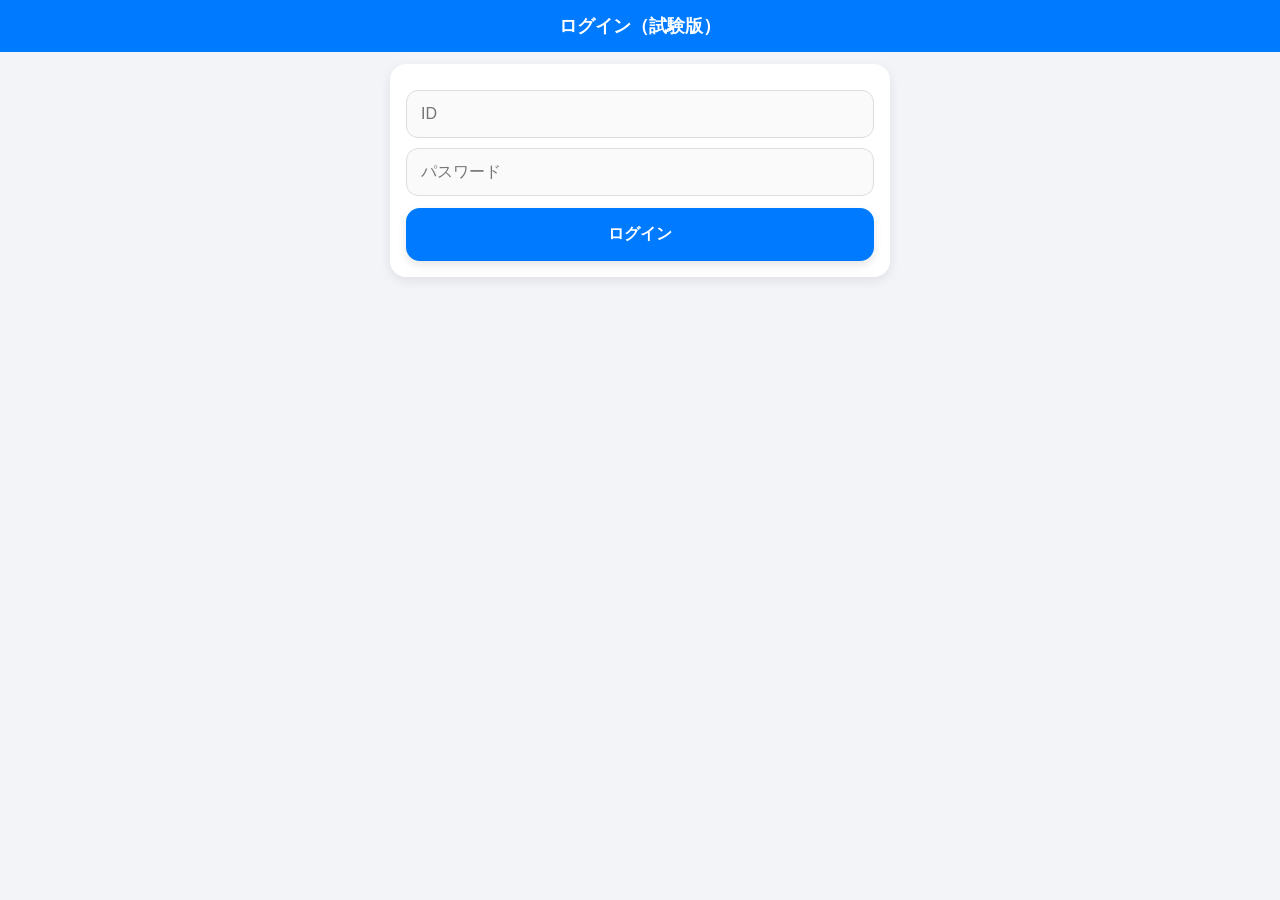
<file: index.html>
<!DOCTYPE html>
<html>
<head>
  <meta name="viewport" content="width=device-width, initial-scale=1">
  <link rel="manifest" href="manifest.json">
  <meta name="theme-color" content="#007bff">
  <link rel="apple-touch-icon" href="icon-192.png">
  <meta name="apple-mobile-web-app-capable" content="yes">
  <meta name="apple-mobile-web-app-status-bar-style" content="default">
  <meta name="apple-mobile-web-app-title" content="送迎管理 試験版">
  <title>ログイン（試験版）</title>
  <link rel="stylesheet" href="style.css">
  <style>
    .header{ position:relative; z-index:1; }
    .card{ position:relative; z-index:2; }
    input{ position:relative; z-index:3; }
  </style>
</head>
<body>
  <div class="header">ログイン（試験版）</div>

  <div class="card">
    <input id="id" placeholder="ID">
    <input id="pass" type="password" placeholder="パスワード">
    <button onclick="login()">ログイン</button>
  </div>

  <script src="login.js?v=20260401-1"></script>
</body>
</html>
</file>
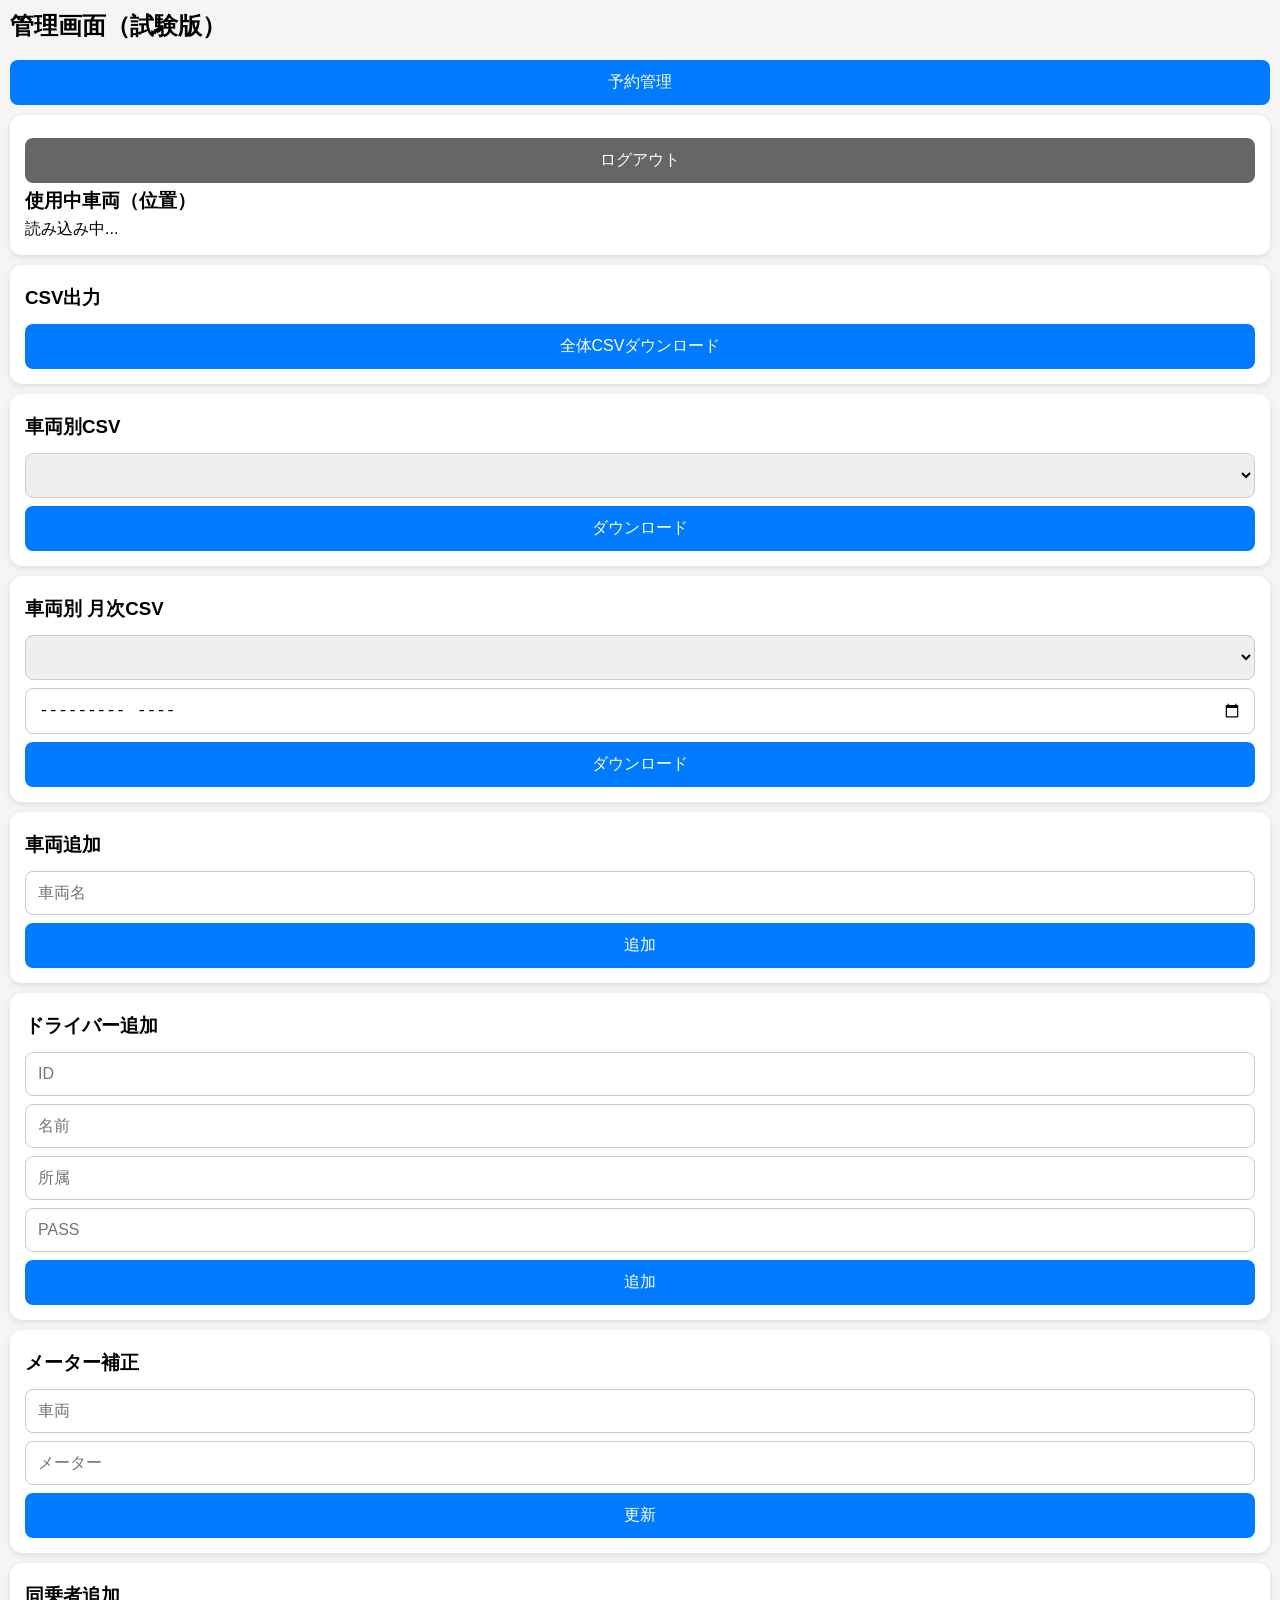
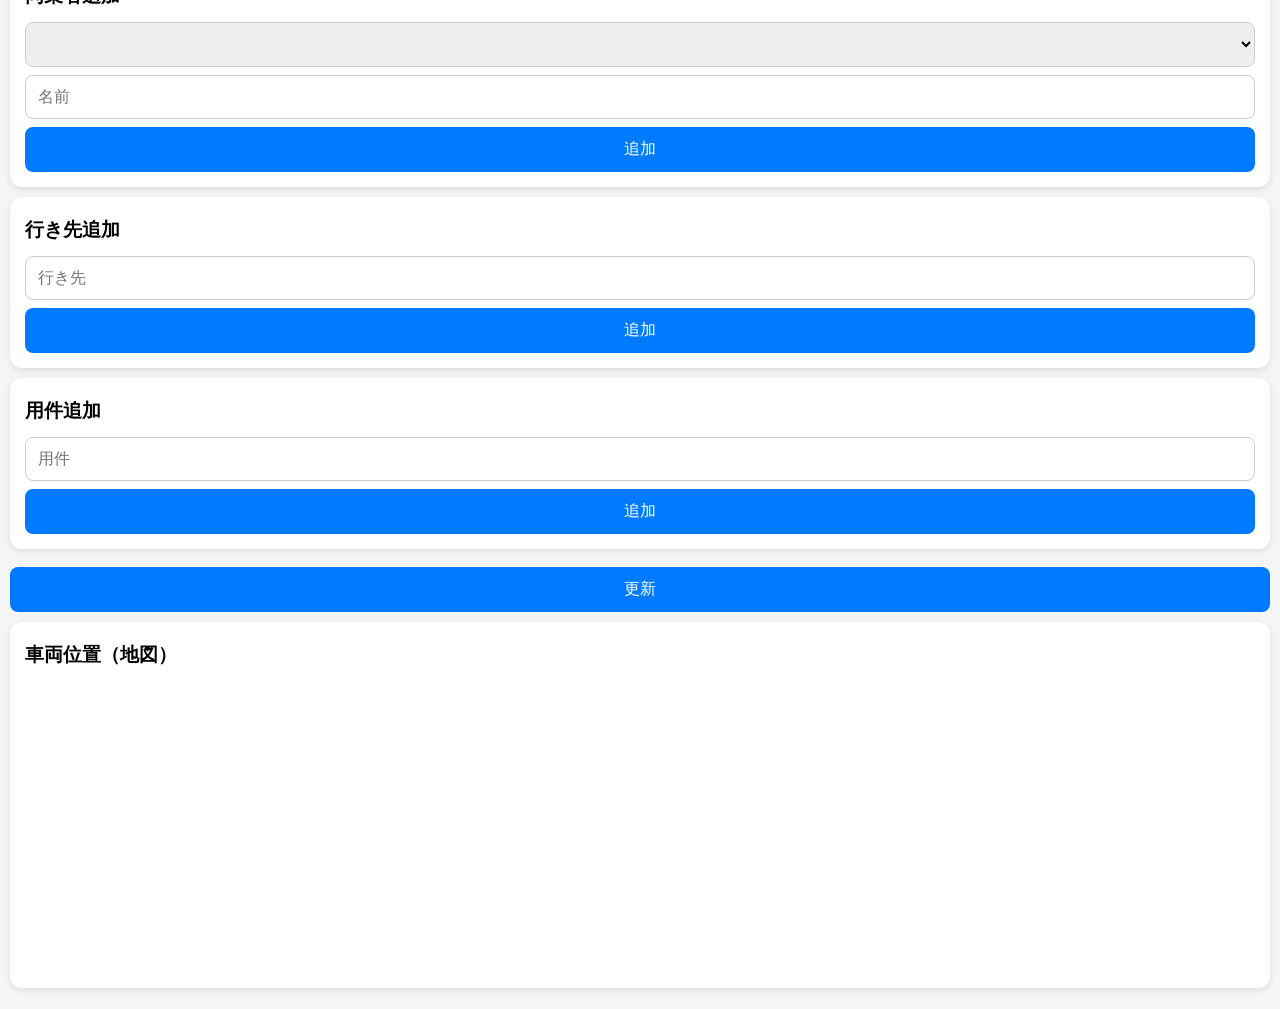
<file: admin.html>
<!DOCTYPE html>
<html>
<head>
  <meta name="viewport" content="width=device-width,initial-scale=1">
  <title>管理画面（試験版）</title>
  <style>
    *{ box-sizing:border-box; }
    body{
      font-family:sans-serif;
      margin:0;
      padding:10px;
      background:#f5f5f5;
    }
    .card{
      background:#fff;
      padding:15px;
      margin:10px 0;
      border-radius:12px;
      box-shadow:0 2px 6px rgba(0,0,0,0.1);
    }
    h2{ margin:0 0 10px 0; }
    h3{ margin:5px 0; }
    input,select,button{
      width:100%;
      padding:12px;
      margin-top:8px;
      font-size:16px;
      border-radius:8px;
      border:1px solid #ccc;
    }
    button{
      background:#007bff;
      color:#fff;
      border:none;
    }
    .subtle{
      background:#666;
    }
    .row-gap{
      margin-top:12px;
    }
  </style>
</head>
<body>
  <h2>管理画面（試験版）</h2>

  <button onclick="location.href='reservation.html'">予約管理</button>

  <div class="card">
    <button class="subtle" onclick="logout()">ログアウト</button>
    <h3>使用中車両（位置）</h3>
    <div id="running">読み込み中...</div>
  </div>

  <div class="card">
    <h3>CSV出力</h3>
    <button onclick="downloadCSV()">全体CSVダウンロード</button>
  </div>

  <div class="card">
    <h3>車両別CSV</h3>
    <select id="csvCar"></select>
    <button onclick="downloadCarCSV()">ダウンロード</button>
  </div>

  <div class="card">
    <h3>車両別 月次CSV</h3>
    <select id="csvCarMonth"></select>
    <input type="month" id="csvMonth">
    <button onclick="downloadCarMonthCSV()">ダウンロード</button>
  </div>

  <div class="card">
    <h3>車両追加</h3>
    <input id="newCar" placeholder="車両名">
    <button onclick="addCar()">追加</button>
  </div>

  <div class="card">
    <h3>ドライバー追加</h3>
    <input id="newId" placeholder="ID">
    <input id="newName" placeholder="名前">
    <input id="newDept" placeholder="所属">
    <input id="newPass" placeholder="PASS">
    <button onclick="addDriver()">追加</button>
  </div>

  <div class="card">
    <h3>メーター補正</h3>
    <input id="fixCar" placeholder="車両">
    <input id="fixMeter" placeholder="メーター">
    <button onclick="fixMeterAction()">更新</button>
  </div>

  <div class="card">
    <h3>同乗者追加</h3>
    <select id="pGroup"></select>
    <input id="pName" placeholder="名前">
    <button onclick="addPassenger()">追加</button>
  </div>

  <div class="card">
    <h3>行き先追加</h3>
    <input id="dName" placeholder="行き先">
    <button onclick="addDestination()">追加</button>
  </div>

  <div class="card">
    <h3>用件追加</h3>
    <input id="uName" placeholder="用件">
    <button onclick="addPurpose()">追加</button>
  </div>

  <button onclick="load(true)">更新</button>

  <div class="card">
    <h3>車両位置（地図）</h3>
    <div id="map" style="height:300px;"></div>
  </div>

  <script src=""></script>
  <script src="admin.js?v=20260401-1"></script>
</body>
</html>
</file>
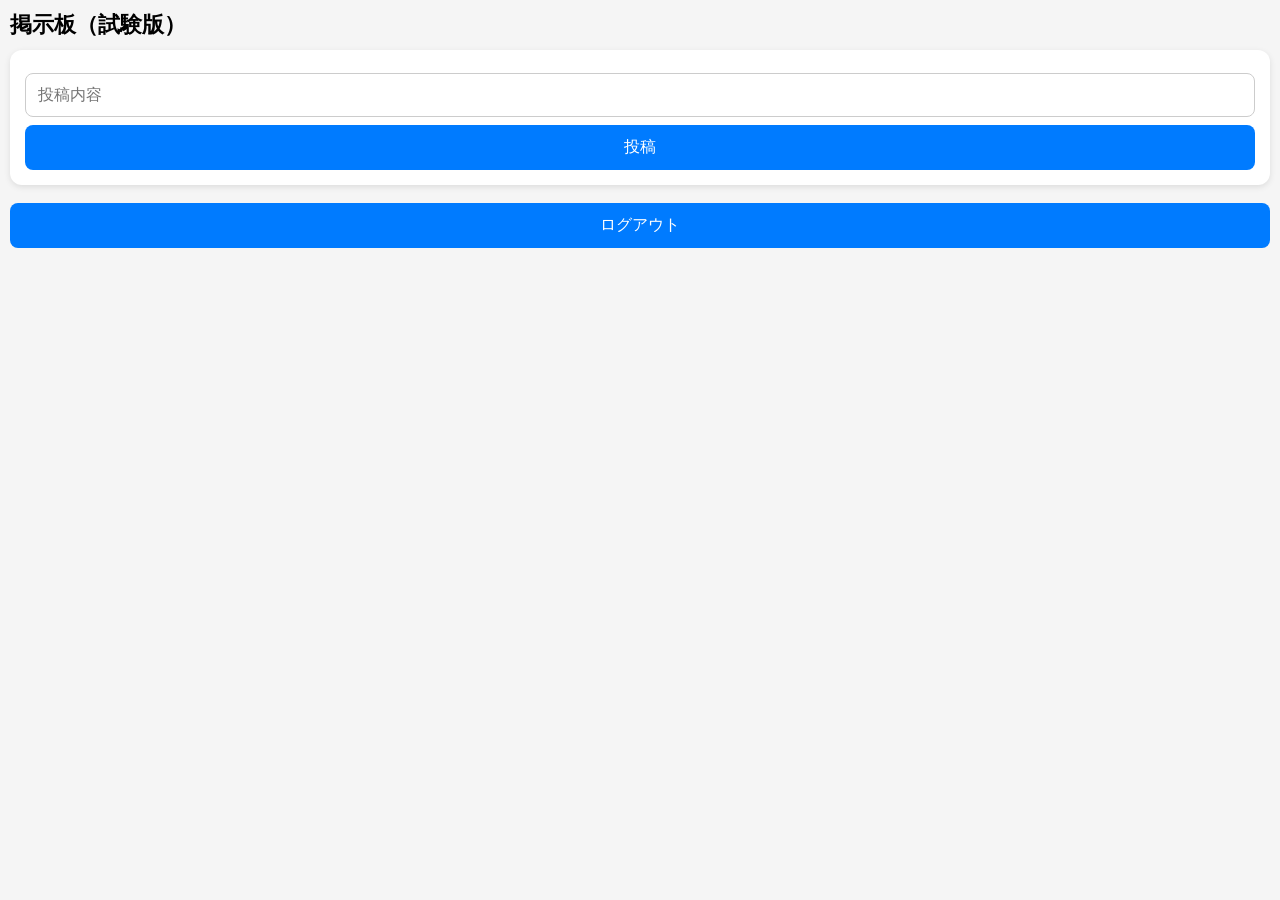
<file: board.html>
<!DOCTYPE html>
<html>
<head>
  <meta name="viewport" content="width=device-width,initial-scale=1">
  <title>掲示板（試験版）</title>
  <style>
    *{ box-sizing:border-box; }
    body{
      font-family:sans-serif;
      margin:0;
      padding:10px;
      background:#f5f5f5;
    }
    .card{
      background:#fff;
      padding:15px;
      margin:10px 0;
      border-radius:12px;
      box-shadow:0 2px 6px rgba(0,0,0,0.1);
    }
    h3{ margin:5px 0; }
    input,select,button{
      width:100%;
      padding:12px;
      margin-top:8px;
      font-size:16px;
      border-radius:8px;
      border:1px solid #ccc;
    }
    button{
      background:#007bff;
      color:#fff;
      border:none;
    }
    .header{
      display:flex;
      justify-content:space-between;
      align-items:center;
      margin-bottom:10px;
      font-size:22px;
      font-weight:bold;
    }
  </style>
</head>
<body>
  <div class="header">掲示板（試験版）</div>

  <div class="card">
    <div id="list"></div>
    <input id="msg" placeholder="投稿内容">
    <button onclick="postMessage()">投稿</button>
  </div>

  <button onclick="logout()">ログアウト</button>

  <script src="board.js?v=20260401-1"></script>
</body>
</html>
</file>
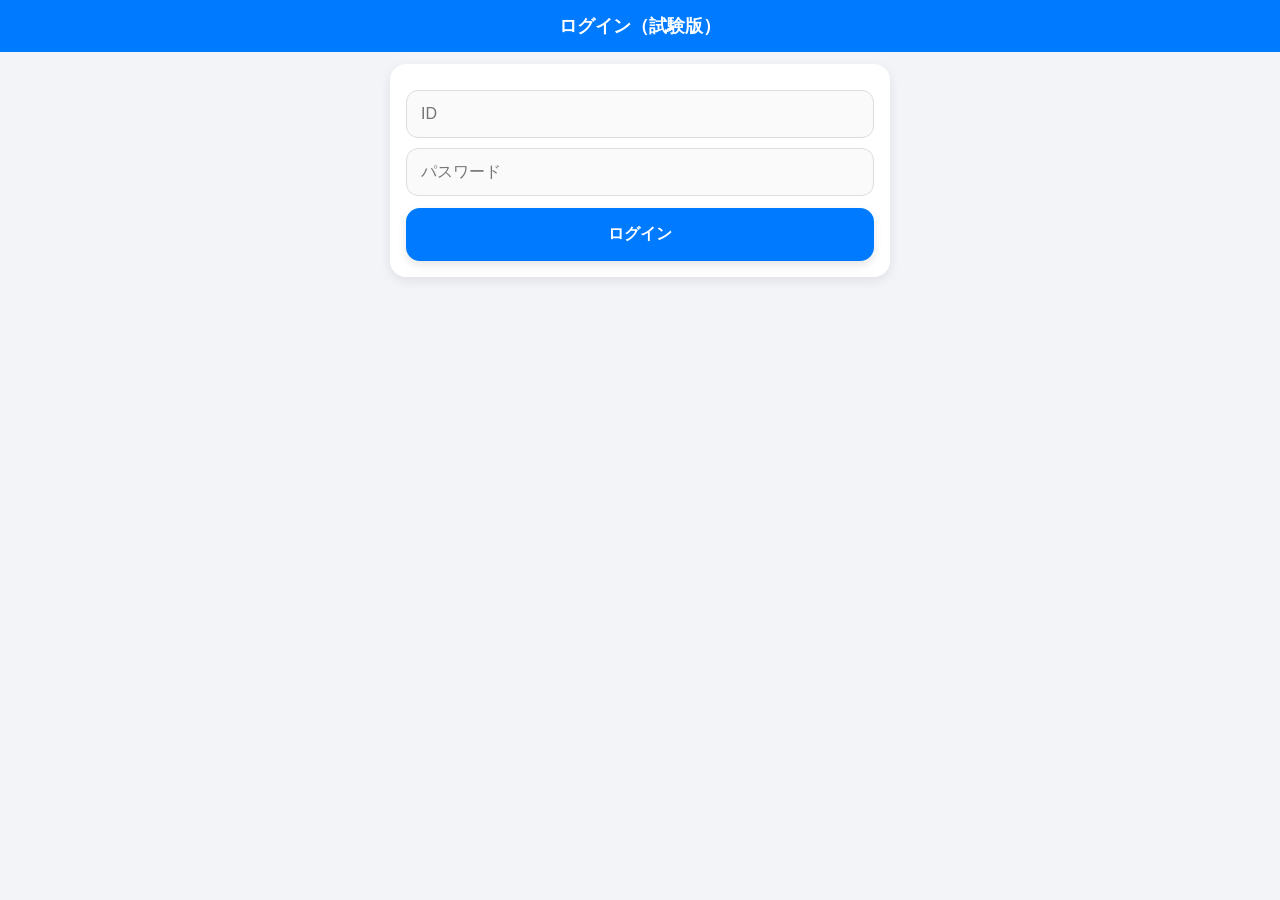
<file: driver_arrival.html>
<!DOCTYPE html>
<html>
<head>
  <meta name="viewport" content="width=device-width,initial-scale=1">
  <title>到着（試験版）</title>
  <link rel="stylesheet" href="style.css">
  <style>
    .chips{
      display:flex;
      flex-wrap:wrap;
      gap:8px;
      margin-top:8px;
    }

    .chip{
      padding:10px 14px;
      background:#eee;
      border-radius:20px;
      font-size:14px;
      cursor:pointer;
      user-select:none;
    }

    .chip.active{
      background:#007bff;
      color:#fff;
    }

    .tab{
      display:inline-block;
      padding:8px 12px;
      margin-right:6px;
      margin-top:6px;
      background:#ddd;
      border-radius:10px;
      cursor:pointer;
      user-select:none;
    }

    .tab.active{
      background:#007bff;
      color:#fff;
    }

    #gpsCount{
      margin-top:8px;
      font-size:14px;
      color:#666;
    }

    .warn{
      margin-top:10px;
      padding:10px;
      border-radius:10px;
      background:#fff3cd;
      color:#856404;
      font-size:14px;
    }

    .info{
      margin-top:10px;
      padding:10px;
      border-radius:10px;
      background:#e8f4ff;
      color:#0b5cab;
      font-size:14px;
    }

    .bottom-space{
      height:90px;
    }
  </style>
</head>
<body>
  <div class="header">到着処理（試験版）</div>

  <div class="card">
    <h3>運転者</h3>
    <select id="driverSelect"></select>

    <h3>同乗者</h3>
    <div id="groupTabs"></div>
    <div id="passengerList" class="chips"></div>
    <input id="passengerOther" placeholder="その他">

    <h3>行き先</h3>
    <div id="destList" class="chips"></div>
    <input id="destOther" placeholder="その他">

    <h3>用件</h3>
    <div id="purposeList" class="chips"></div>
    <input id="purposeOther" placeholder="その他">

    <h3>備考</h3>
    <input id="memo">

    <h3>到着メーター</h3>
    <input id="endMeter" readonly>

    <div id="gpsCount">GPS件数：0</div>
    <div id="gpsWarn" class="warn" style="display:none;"></div>
    <div id="wakeLockStatus" class="info" style="display:none;"></div>
  </div>

  <div class="bottom-space"></div>

  <div class="fixed-btn">
    <button id="arrivalBtn" class="btn-danger">到着</button>
  </div>

  <script src="driver.js?v=20260402-3"></script>
  <script>
    let selectedPassengers = new Set();
    let selectedDest = new Set();
    let selectedPurpose = new Set();
    let allPassengers = [];
    let arrivalSending = false;
    let arrivalDone = false;

    window.addEventListener("load", async () => {
      const user = JSON.parse(localStorage.getItem("user"));
      if(!user){
        location.href = "index.html";
        return;
      }

      try{
        const [drivers, masters] = await Promise.all([
          jsonp(GAS + "?type=drivers"),
          jsonp(GAS + "?type=masters")
        ]);

        initDriverSelect(drivers, user);
        initPassengerArea(masters);
        initDestinations(masters);
        initPurposes(masters);

        updateGpsCount();
        updateGpsWarning();

        setInterval(() => {
          updateGpsCount();
          updateGpsWarning();
        }, 5000);

        const pending = localStorage.getItem("pendingArrival");
        if(pending){
          document.getElementById("arrivalBtn").textContent = "未送信あり";
        }

        document.getElementById("arrivalBtn").onclick = arrivalEx;
      }catch(e){
        console.error("arrival init error", e);
        alert("到着画面の初期化に失敗しました");
      }
    });

    function initDriverSelect(drivers, user){
      const driverSelect = document.getElementById("driverSelect");
      driverSelect.innerHTML = "";

      (drivers || []).forEach(x => {
        const o = document.createElement("option");
        o.value = x.name;
        o.textContent = x.name;
        if(x.name === user.name) o.selected = true;
        driverSelect.appendChild(o);
      });
    }

    function initPassengerArea(masters){
      allPassengers = masters.passengers || [];

      const groups = [...new Set(allPassengers.map(x => x.group))];
      const groupTabs = document.getElementById("groupTabs");
      groupTabs.innerHTML = "";

      groups.forEach((g, i) => {
        const tab = document.createElement("span");
        tab.className = "tab";
        tab.textContent = g;

        tab.onclick = () => {
          document.querySelectorAll(".tab").forEach(t => t.classList.remove("active"));
          tab.classList.add("active");
          renderPassengers(g);
        };

        if(i === 0) tab.classList.add("active");
        groupTabs.appendChild(tab);
      });

      if(groups.length > 0){
        renderPassengers(groups[0]);
      }
    }

    function initDestinations(masters){
      const destList = document.getElementById("destList");
      destList.innerHTML = "";
      (masters.destinations || []).forEach(x => createChip(x, destList, selectedDest));
    }

    function initPurposes(masters){
      const purposeList = document.getElementById("purposeList");
      purposeList.innerHTML = "";
      (masters.purposes || []).forEach(x => createChip(x, purposeList, selectedPurpose));
    }

    function renderPassengers(group){
      const passengerList = document.getElementById("passengerList");
      passengerList.innerHTML = "";

      allPassengers
        .filter(x => x.group == group)
        .forEach(x => {
          createChip(x.name, passengerList, selectedPassengers);
        });
    }

    function createChip(text, container, setObj){
      const div = document.createElement("div");
      div.className = "chip";
      div.textContent = text;

      if(setObj.has(text)){
        div.classList.add("active");
      }

      div.onclick = () => {
        if(setObj.has(text)){
          setObj.delete(text);
          div.classList.remove("active");
        }else{
          setObj.add(text);
          div.classList.add("active");
        }
      };

      container.appendChild(div);
    }

    function updateGpsWarning(){
      const log = JSON.parse(localStorage.getItem("gpsLog") || "[]");
      const warn = document.getElementById("gpsWarn");
      if(!warn) return;

      if(log.length === 0){
        warn.style.display = "block";
        warn.textContent = "位置情報が取得できていません。位置情報設定をご確認ください。";
        return;
      }

      if(log.length < 3){
        warn.style.display = "block";
        warn.textContent = "GPS件数が少ないです。画面ON・位置情報ONでしばらく待ってから到着してください。";
        return;
      }

      warn.style.display = "none";
      warn.textContent = "";
    }

    function getArrivalPosition(){
      return new Promise((resolve, reject) => {
        if(!navigator.geolocation){
          reject(new Error("geolocation unsupported"));
          return;
        }

        navigator.geolocation.getCurrentPosition(
          pos => resolve({
            lat: Number(pos.coords.latitude),
            lng: Number(pos.coords.longitude),
            accuracy: Number(pos.coords.accuracy || 9999),
            ts: Date.now()
          }),
          err => reject(err),
          { enableHighAccuracy: true, timeout: 10000, maximumAge: 0 }
        );
      });
    }

    function appendArrivalPoint(rawLog, point){
      const log = Array.isArray(rawLog) ? rawLog.slice() : [];

      if(!point || isNaN(point.lat) || isNaN(point.lng)){
        return log;
      }

      if(log.length === 0){
        log.push(point);
        return log;
      }

      const last = log[log.length - 1];
      const d = distanceOnePoint(
        Number(last.lat),
        Number(last.lng),
        Number(point.lat),
        Number(point.lng)
      );

      if(d < 5){
        return log;
      }

      log.push(point);
      return log;
    }

    function compactGpsLog(log){
      if(!log || log.length === 0) return [];

      const maxPoints = 50;
      let result = [];

      if(log.length <= maxPoints){
        result = log.slice();
      }else{
        const step = Math.ceil(log.length / maxPoints);
        for(let i = 0; i < log.length; i += step){
          result.push(log[i]);
        }
        const last = log[log.length - 1];
        if(result[result.length - 1] !== last){
          result.push(last);
        }
      }

      return result.map(p => ({
        lat: Number(p.lat),
        lng: Number(p.lng)
      }));
    }

    async function arrivalEx(){
      if(arrivalSending || arrivalDone) return;

      const currentLog = JSON.parse(localStorage.getItem("gpsLog") || "[]");

      if(currentLog.length === 0){
        const ok = confirm("GPSが1件も取得できていません。このまま到着しますか？");
        if(!ok) return;
      }else if(currentLog.length < 3){
        const ok = confirm("GPS件数が少ないです。このまま到着すると距離が短く出る可能性があります。続けますか？");
        if(!ok) return;
      }

      arrivalSending = true;

      const btn = document.getElementById("arrivalBtn");
      btn.disabled = true;
      btn.textContent = "送信中...";

      let rawGpsLog = JSON.parse(localStorage.getItem("gpsLog") || "[]");

      try{
        const arrivalPoint = await getArrivalPosition();
        rawGpsLog = appendArrivalPoint(rawGpsLog, arrivalPoint);
        localStorage.setItem("gpsLog", JSON.stringify(rawGpsLog));
      }catch(e){
        console.log("到着時補完失敗", e);
      }

      const gpsLog = compactGpsLog(rawGpsLog);
      const car = String(localStorage.getItem("lastCar") || "").trim();
      const reqId = "ARR_" + Date.now() + "_" + Math.random().toString(36).slice(2, 8);

      const passengers = [
        ...selectedPassengers,
        String(document.getElementById("passengerOther").value || "").trim()
      ].filter(Boolean).join(",");

      const dest = [
        ...selectedDest,
        String(document.getElementById("destOther").value || "").trim()
      ].filter(Boolean).join(",");

      const purpose = [
        ...selectedPurpose,
        String(document.getElementById("purposeOther").value || "").trim()
      ].filter(Boolean).join(",");

      const memo = String(document.getElementById("memo").value || "").trim();
      const driver = String(document.getElementById("driverSelect").value || "").trim();

      localStorage.setItem("pendingArrival", JSON.stringify({
        reqId,
        car,
        gpsLog,
        driver,
        passengers,
        destinations: dest,
        purposes: purpose,
        memo
      }));

      const callbackName = "cb_arrival_" + reqId;

      const timeout = setTimeout(() => {
        try{ delete window[callbackName]; }catch(e){}
        arrivalSending = false;
        btn.disabled = false;
        btn.textContent = "再送信";
        alert("通信タイムアウト");
      }, 20000);

      window[callbackName] = async function(res){
        clearTimeout(timeout);
        try{ delete window[callbackName]; }catch(e){}

        if(res && res.ok){
          arrivalDone = true;
          stopGPS();
          await disableWakeLock();
          localStorage.removeItem("gpsLog");
          localStorage.removeItem("pendingArrival");
          alert("完了\n距離：" + res.distance + "m");
          location.href = "driver_start.html";
          return;
        }

        arrivalSending = false;
        btn.disabled = false;
        btn.textContent = "再送信";
        alert("保存失敗\n" + (res && res.message ? res.message : "レスポンスなし"));
      };

      const script = document.createElement("script");
      script.src =
        GAS + "?type=arrivalEx" +
        "&reqId=" + encodeURIComponent(reqId) +
        "&car=" + encodeURIComponent(car) +
        "&gpsLog=" + encodeURIComponent(JSON.stringify(gpsLog)) +
        "&driver=" + encodeURIComponent(driver) +
        "&passengers=" + encodeURIComponent(passengers) +
        "&destinations=" + encodeURIComponent(dest) +
        "&purposes=" + encodeURIComponent(purpose) +
        "&memo=" + encodeURIComponent(memo) +
        "&callback=" + encodeURIComponent(callbackName) +
        "&t=" + Date.now();

      script.onerror = function(){
        clearTimeout(timeout);
        try{ delete window[callbackName]; }catch(e){}
        arrivalSending = false;
        btn.disabled = false;
        btn.textContent = "再送信";
        alert("送信失敗");
      };

      document.body.appendChild(script);
    }
  </script>
</body>
</html>
</file>
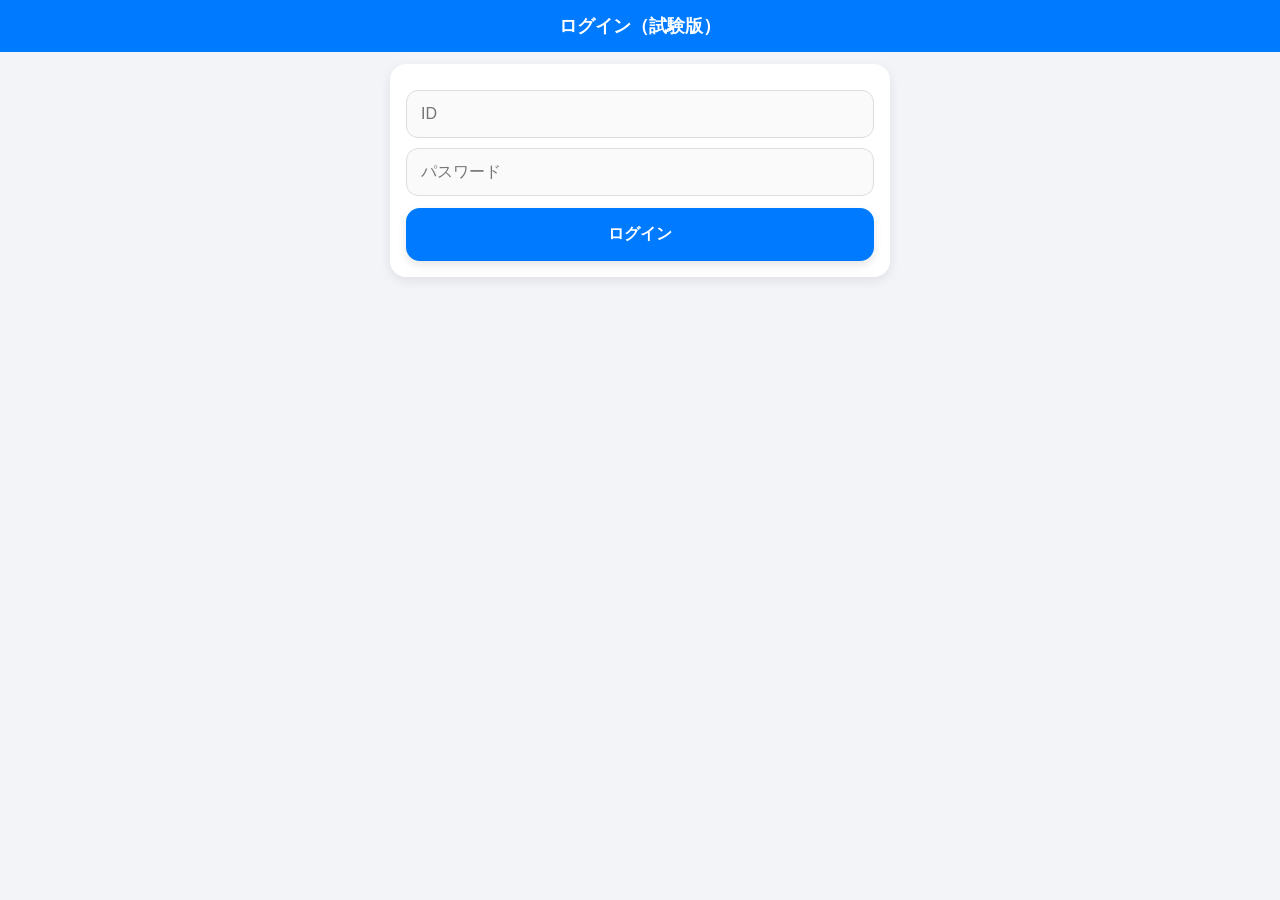
<file: driver_start.html>
<!DOCTYPE html>
<html>
<head>
  <meta name="viewport" content="width=device-width,initial-scale=1">
  <title>出発（試験版）</title>
  <link rel="stylesheet" href="style.css">
</head>
<body>
  <div class="header">出発（試験版）</div>

  <div class="card">
    <button onclick="logout()" style="background:#666;">ログアウト</button>

    <div class="status idle">待機中</div>

    <h3>運転者</h3>
    <select id="driverName"></select>

    <h3>車両</h3>
    <select id="car"></select>

    <h3>メーター</h3>
    <input id="meter" readonly>
  </div>

  <div class="fixed-btn">
    <button id="startBtn" onclick="start()" disabled>読込中...</button>
  </div>

  <script src="driver.js?v=20260402-3"></script>
</body>
</html>
</file>
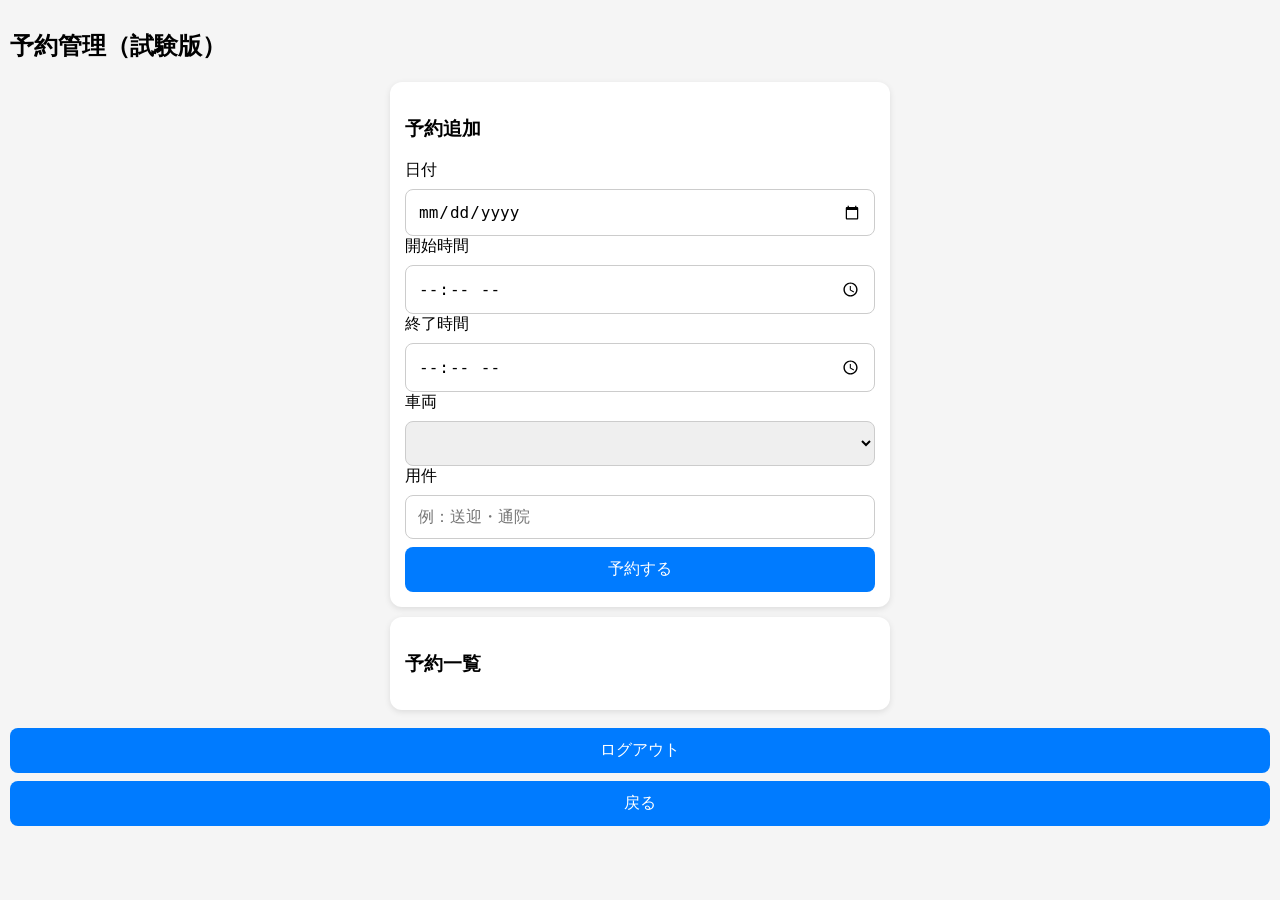
<file: reservation.html>
<!DOCTYPE html>
<html>
<head>
  <meta name="viewport" content="width=device-width,initial-scale=1">
  <title>予約（試験版）</title>
  <style>
    *{ box-sizing:border-box; }
    body{
      font-family:sans-serif;
      margin:0;
      padding:10px;
      background:#f5f5f5;
      overflow-x:hidden;
    }
    .card{
      background:#fff;
      padding:15px;
      margin:10px auto;
      border-radius:12px;
      box-shadow:0 2px 6px rgba(0,0,0,0.1);
      max-width:500px;
    }
    input,select,button{
      width:100%;
      max-width:100%;
      padding:12px;
      margin-top:8px;
      font-size:16px;
      border-radius:8px;
      border:1px solid #ccc;
    }
    button{
      background:#007bff;
      color:#fff;
      border:none;
    }
  </style>
</head>
<body>
  <h2>予約管理（試験版）</h2>

  <div class="card">
    <h3>予約追加</h3>
    <label>日付</label>
    <input id="date" type="date">

    <label>開始時間</label>
    <input id="start" type="time">

    <label>終了時間</label>
    <input id="end" type="time">

    <label>車両</label>
    <select id="car"></select>

    <label>用件</label>
    <input id="purpose" placeholder="例：送迎・通院">

    <button onclick="addReservation()">予約する</button>
  </div>

  <div class="card">
    <h3>予約一覧</h3>
    <div id="list"></div>
  </div>

  <button onclick="logout()">ログアウト</button>
  <script src="reservation.js?v=20260401-1"></script>
  <button onclick="location.href='driver_start.html'">戻る</button>
</body>
</html>
</file>
<file: style.css>
*{
  box-sizing:border-box;
  -webkit-tap-highlight-color:transparent;
}

body{
  font-family:-apple-system,BlinkMacSystemFont,"Segoe UI",Roboto,sans-serif;
  background:#f2f4f7;
  margin:0;
  padding:0;
  color:#333;
}

.header{
  position:sticky;
  top:0;
  background:#007bff;
  color:white;
  text-align:center;
  padding:14px;
  font-size:18px;
  font-weight:bold;
  z-index:10;
}

.card{
  background:white;
  margin:12px auto;
  padding:16px;
  border-radius:16px;
  box-shadow:0 4px 12px rgba(0,0,0,0.08);
  max-width:500px;
}

input,select{
  width:100%;
  padding:14px;
  margin-top:10px;
  font-size:16px;
  border-radius:12px;
  border:1px solid #ddd;
  background:#fafafa;
}

button{
  width:100%;
  padding:16px;
  font-size:16px;
  border-radius:14px;
  border:none;
  background:#007bff;
  color:white;
  font-weight:bold;
  margin-top:12px;
  box-shadow:0 4px 10px rgba(0,0,0,0.1);
}

button:active{
  transform:scale(0.96);
}

.fixed-btn{
  position:fixed;
  bottom:0;
  left:0;
  width:100%;
  padding:10px;
  background:#f2f4f7;
}

.fixed-btn button{
  margin:0;
  border-radius:14px;
}

.btn-danger{
  background:#ff3b30;
}

.status{
  padding:10px;
  border-radius:10px;
  font-size:14px;
  margin-bottom:10px;
}

.status.idle{
  background:#e5f3ff;
  color:#007bff;
}

.status.running{
  background:#e8fff1;
  color:#00a86b;
}

h2{
  text-align:center;
  margin:10px 0;
}style.css
</file>
